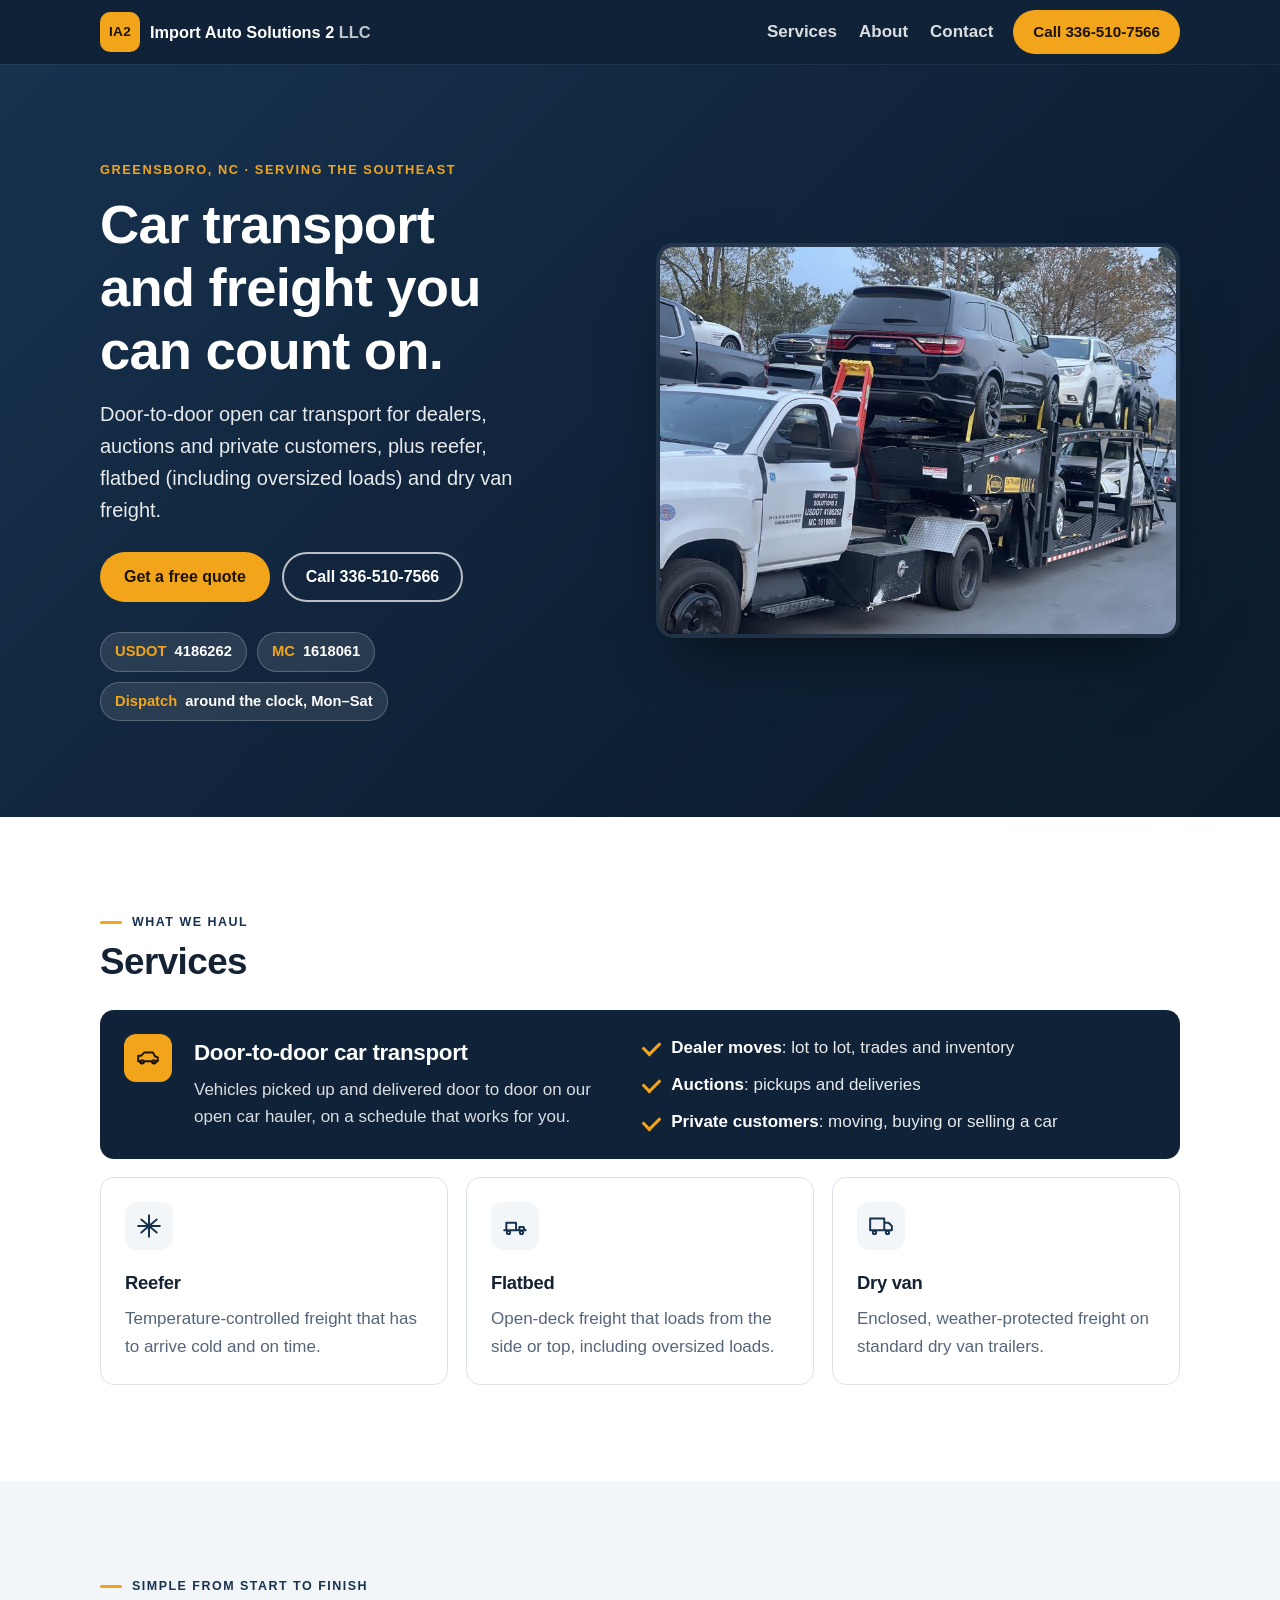
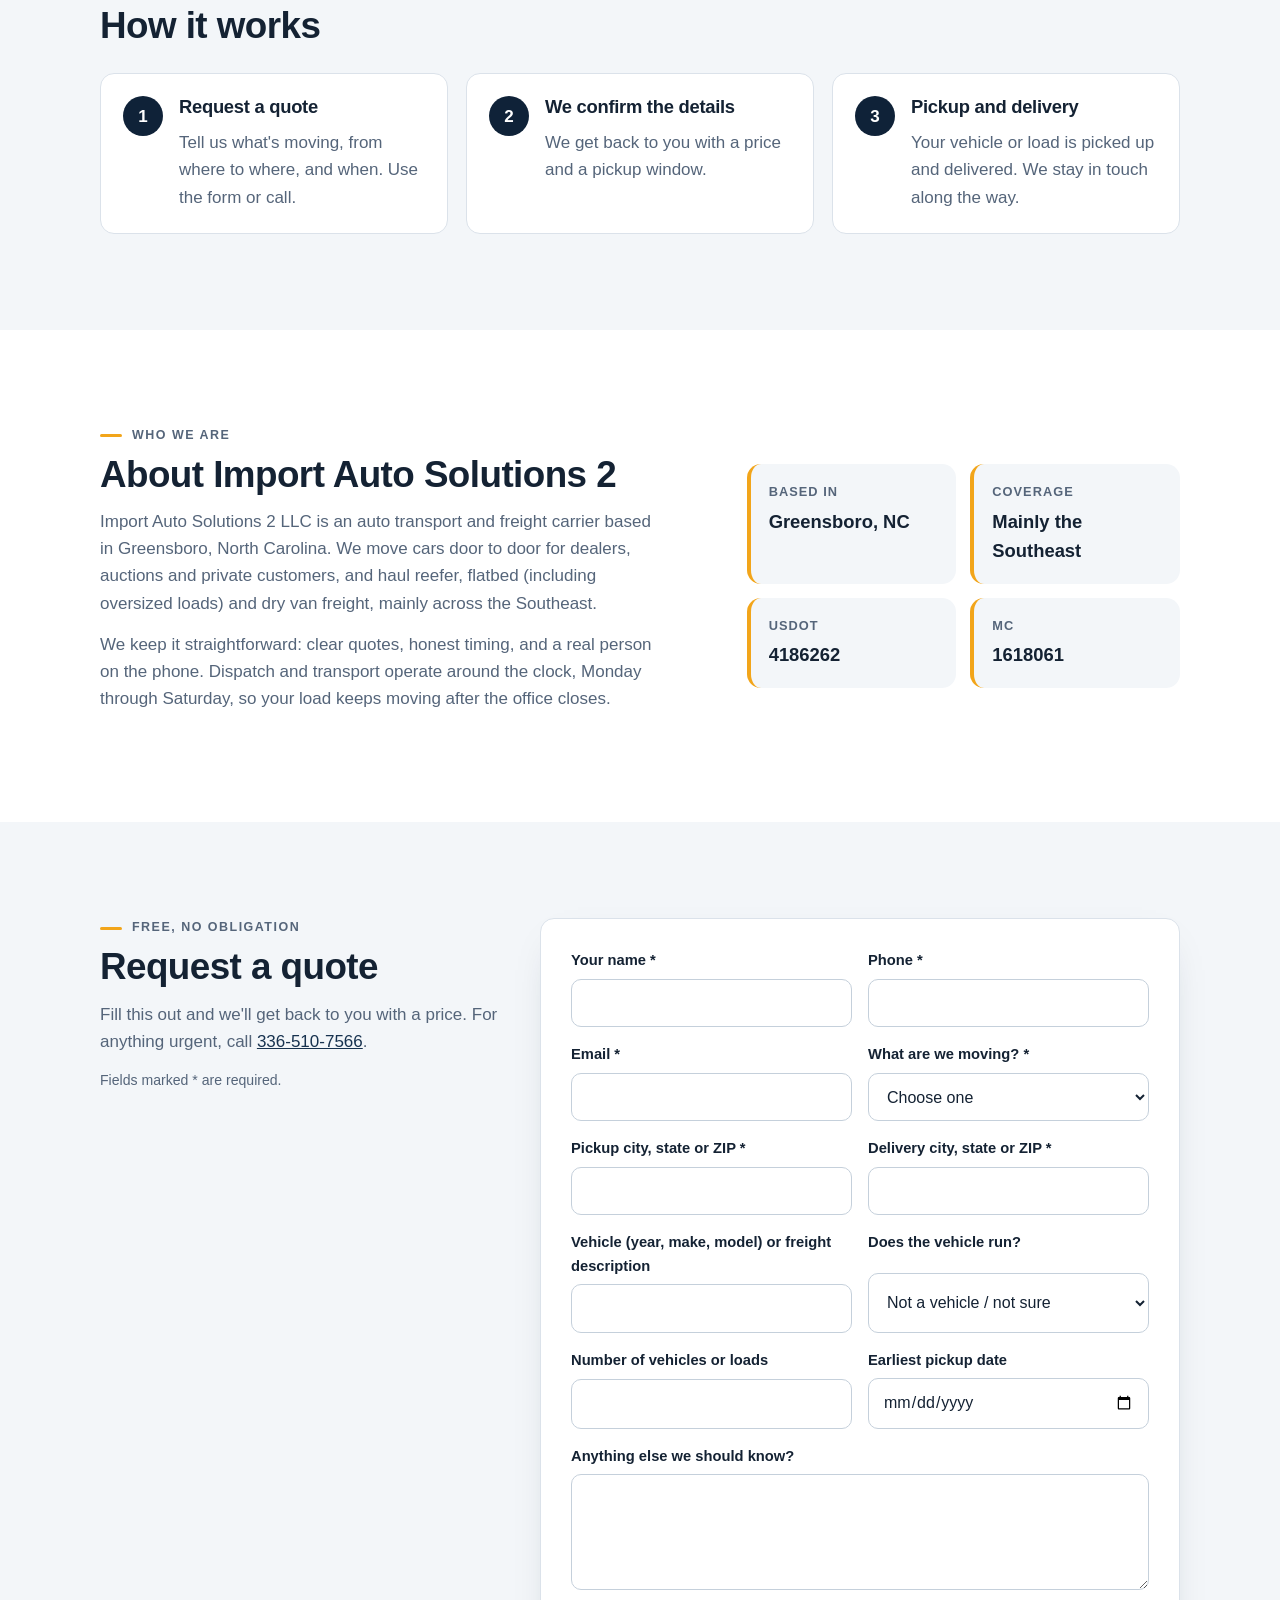
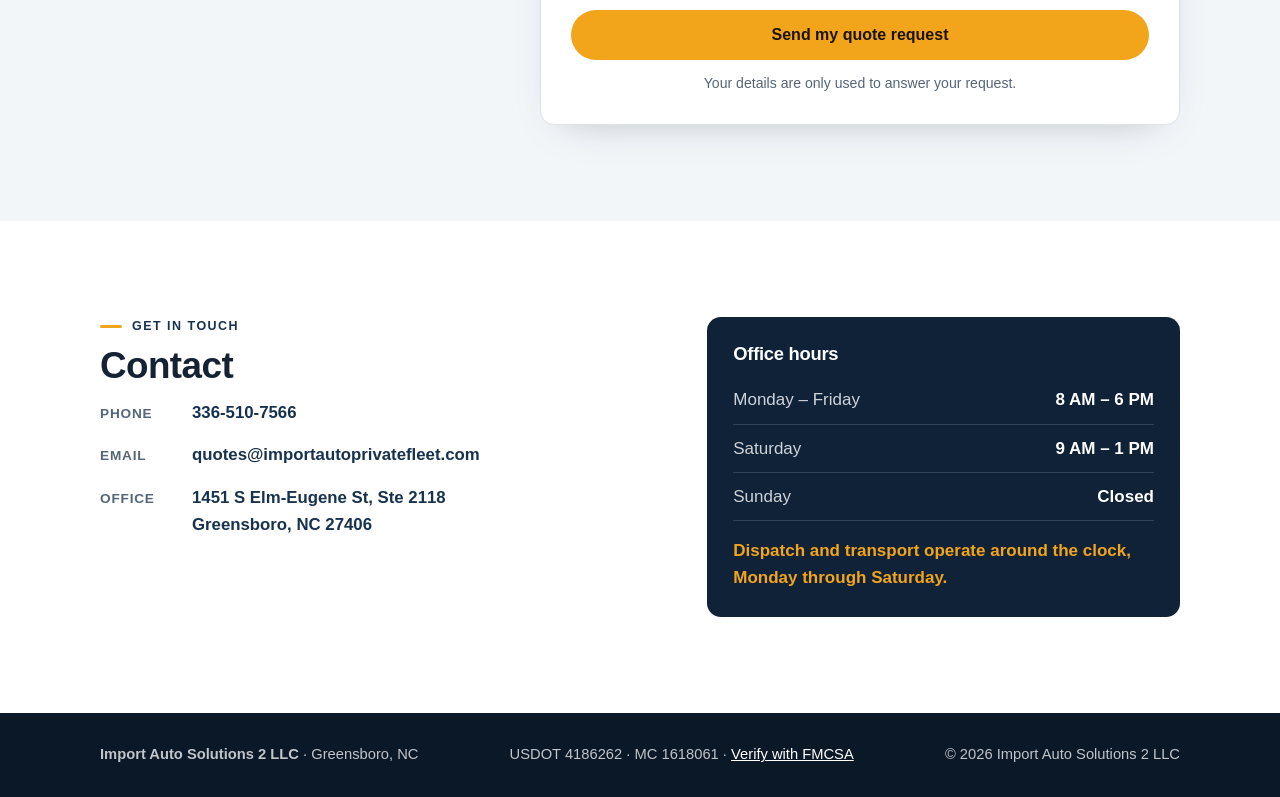
<file: index.html>
<!doctype html>
<html lang="en">
<head>
<meta charset="utf-8">
<meta name="viewport" content="width=device-width, initial-scale=1, viewport-fit=cover">
<title>Import Auto Solutions 2 LLC | Car Transport &amp; Freight | Greensboro, NC</title>
<meta name="description" content="Door-to-door open car transport for dealers, auctions and private customers, plus reefer, flatbed (including oversized loads) and dry van freight across the Southeast. Greensboro, NC. USDOT 4186262 · MC 1618061. Call 336-510-7566.">
<meta name="theme-color" content="#0f2238">
<meta property="og:type" content="website">
<meta property="og:title" content="Import Auto Solutions 2 LLC | Car Transport &amp; Freight">
<meta property="og:description" content="Open car transport and reefer, flatbed and dry van freight across the Southeast. Call 336-510-7566 for a quote.">
<meta property="og:image" content="https://importautoprivatefleet.com/images/truck.jpg">
<!-- Static page: no scripts run. The quote form posts to FormSubmit, which emails it to the business. -->
<meta http-equiv="Content-Security-Policy" content="default-src 'none'; style-src 'self'; img-src 'self' data:; form-action https://formsubmit.co; base-uri 'none'; object-src 'none'">
<meta name="referrer" content="strict-origin-when-cross-origin">
<link rel="icon" href="images/favicon.svg" type="image/svg+xml">
<link rel="stylesheet" href="styles.css">
<script type="application/ld+json">
{
  "@context": "https://schema.org",
  "@type": "MovingCompany",
  "name": "Import Auto Solutions 2 LLC",
  "description": "Door-to-door open car transport for dealers, auctions and private customers, plus reefer, flatbed (including oversized loads) and dry van freight across the Southeast.",
  "telephone": "+1-336-510-7566",
  "email": "quotes@importautoprivatefleet.com",
  "image": "images/truck.jpg",
  "address": {
    "@type": "PostalAddress",
    "streetAddress": "1451 S Elm-Eugene St, Ste 2118",
    "addressLocality": "Greensboro",
    "addressRegion": "NC",
    "postalCode": "27406",
    "addressCountry": "US"
  },
  "areaServed": "Southeastern United States",
  "openingHoursSpecification": [
    { "@type": "OpeningHoursSpecification", "dayOfWeek": ["Monday", "Tuesday", "Wednesday", "Thursday", "Friday"], "opens": "08:00", "closes": "18:00" },
    { "@type": "OpeningHoursSpecification", "dayOfWeek": "Saturday", "opens": "09:00", "closes": "13:00" }
  ]
}
</script>
</head>
<body>
<a class="skip" href="#main">Skip to content</a>

<header class="topbar">
  <div class="wrap topbar-inner">
    <a class="brand" href="#top" aria-label="Import Auto Solutions 2 LLC, home">
      <span class="brand-mark" aria-hidden="true">IA2</span>
      <span class="brand-name">Import Auto Solutions 2<span class="brand-llc"> LLC</span></span>
    </a>
    <nav class="nav" aria-label="Main">
      <a href="#services">Services</a>
      <a href="#about">About</a>
      <a href="#contact">Contact</a>
    </nav>
    <a class="btn btn-call" href="tel:+13365107566">Call 336-510-7566</a>
  </div>
</header>

<main id="main">
  <section class="hero" id="top" aria-labelledby="hero-title">
    <div class="wrap hero-inner">
      <div class="hero-copy">
      <p class="eyebrow">Greensboro, NC · Serving the Southeast</p>
      <h1 id="hero-title">Car transport and freight you can count on.</h1>
      <p class="lead">Door-to-door open car transport for dealers, auctions and private customers, plus reefer, flatbed (including oversized loads) and dry van freight.</p>
      <div class="hero-actions">
        <a class="btn btn-primary" href="#quote">Get a free quote</a>
        <a class="btn btn-ghost" href="tel:+13365107566">Call 336-510-7566</a>
      </div>
      <ul class="creds" aria-label="Carrier registration">
        <li><span>USDOT</span> 4186262</li>
        <li><span>MC</span> 1618061</li>
        <li><span>Dispatch</span> around the clock, Mon–Sat</li>
      </ul>
      </div>
      <figure class="hero-photo">
        <img src="images/truck.jpg" srcset="images/truck-800.jpg 800w, images/truck.jpg 1600w" sizes="(max-width: 900px) 100vw, 560px"
          width="1600" height="1200" fetchpriority="high"
          alt="Import Auto Solutions 2 white Chevrolet Silverado 5500HD pulling a loaded Kaufman Max 6 car hauler, USDOT 4186262 and MC 1618061 on the door">
      </figure>
    </div>
  </section>

  <section class="section" id="services" aria-labelledby="services-title">
    <div class="wrap">
      <p class="kicker">What we haul</p>
      <h2 id="services-title">Services</h2>
      <div class="cards">
        <article class="card card-feature">
          <svg class="icon" viewBox="0 0 24 24" aria-hidden="true"><path d="M3 15h1.5a2 2 0 1 0 4 0h7a2 2 0 1 0 4 0H21v-3.5l-2.6-1.1L16.7 7H8.5L5.6 10H3z"/><circle cx="6.5" cy="15.5" r="1.4"/><circle cx="17.5" cy="15.5" r="1.4"/></svg>
          <h3>Door-to-door car transport</h3>
          <p>Vehicles picked up and delivered door to door on our open car hauler, on a schedule that works for you.</p>
          <ul class="ticks">
            <li><strong>Dealer moves</strong>: lot to lot, trades and inventory</li>
            <li><strong>Auctions</strong>: pickups and deliveries</li>
            <li><strong>Private customers</strong>: moving, buying or selling a car</li>
          </ul>
        </article>
        <article class="card">
          <svg class="icon" viewBox="0 0 24 24" aria-hidden="true"><path d="M12 2v20M4.9 6l14.2 12M19.1 6 4.9 18M2 12h20"/></svg>
          <h3>Reefer</h3>
          <p>Temperature-controlled freight that has to arrive cold and on time.</p>
        </article>
        <article class="card">
          <svg class="icon" viewBox="0 0 24 24" aria-hidden="true"><path d="M2 16h20M4 16V9h9v7M16 16v-3h4l1 3M6 19.5a1.5 1.5 0 1 0 0-3 1.5 1.5 0 0 0 0 3ZM18 19.5a1.5 1.5 0 1 0 0-3 1.5 1.5 0 0 0 0 3Z"/></svg>
          <h3>Flatbed</h3>
          <p>Open-deck freight that loads from the side or top, including oversized loads.</p>
        </article>
        <article class="card">
          <svg class="icon" viewBox="0 0 24 24" aria-hidden="true"><path d="M2 5h13v11H2zM15 9h4l3 3v4h-7M6 19.5a1.5 1.5 0 1 0 0-3 1.5 1.5 0 0 0 0 3ZM18 19.5a1.5 1.5 0 1 0 0-3 1.5 1.5 0 0 0 0 3Z"/></svg>
          <h3>Dry van</h3>
          <p>Enclosed, weather-protected freight on standard dry van trailers.</p>
        </article>
      </div>
    </div>
  </section>

  <section class="section section-alt" aria-labelledby="how-title">
    <div class="wrap">
      <p class="kicker">Simple from start to finish</p>
      <h2 id="how-title">How it works</h2>
      <ol class="steps">
        <li><span class="step-num">1</span><div><h3>Request a quote</h3><p>Tell us what's moving, from where to where, and when. Use the form or call.</p></div></li>
        <li><span class="step-num">2</span><div><h3>We confirm the details</h3><p>We get back to you with a price and a pickup window.</p></div></li>
        <li><span class="step-num">3</span><div><h3>Pickup and delivery</h3><p>Your vehicle or load is picked up and delivered. We stay in touch along the way.</p></div></li>
      </ol>
    </div>
  </section>

  <section class="section" id="about" aria-labelledby="about-title">
    <div class="wrap about">
      <div>
        <p class="kicker">Who we are</p>
        <h2 id="about-title">About Import Auto Solutions 2</h2>
        <p>Import Auto Solutions 2 LLC is an auto transport and freight carrier based in Greensboro, North Carolina. We move cars door to door for dealers, auctions and private customers, and haul reefer, flatbed (including oversized loads) and dry van freight, mainly across the Southeast.</p>
        <p>We keep it straightforward: clear quotes, honest timing, and a real person on the phone. Dispatch and transport operate around the clock, Monday through Saturday, so your load keeps moving after the office closes.</p>
      </div>
      <dl class="facts">
        <div><dt>Based in</dt><dd>Greensboro, NC</dd></div>
        <div><dt>Coverage</dt><dd>Mainly the Southeast</dd></div>
        <div><dt>USDOT</dt><dd>4186262</dd></div>
        <div><dt>MC</dt><dd>1618061</dd></div>
      </dl>
    </div>
  </section>

  <section class="section section-alt" id="quote" aria-labelledby="quote-title">
    <div class="wrap quote">
      <div class="quote-intro">
        <p class="kicker">Free, no obligation</p>
        <h2 id="quote-title">Request a quote</h2>
        <p>Fill this out and we'll get back to you with a price. For anything urgent, call <a href="tel:+13365107566">336-510-7566</a>.</p>
        <p class="small">Fields marked * are required.</p>
      </div>
      <form class="form" action="https://formsubmit.co/quotes@importautoprivatefleet.com" method="POST">
        <input type="hidden" name="_subject" value="New quote request from the website">
        <input type="hidden" name="_template" value="table">
        <input type="hidden" name="_next" value="https://importautoprivatefleet.com/thanks.html">
        <!-- Spam trap: people never see or fill this. -->
        <input class="trap" type="text" name="_honey" tabindex="-1" autocomplete="off" aria-hidden="true">
        <div class="grid">
          <label>Your name *<input type="text" name="name" autocomplete="name" required></label>
          <label>Phone *<input type="tel" name="phone" autocomplete="tel" required></label>
          <label>Email *<input type="email" name="email" autocomplete="email" required></label>
          <label>What are we moving? *
            <select name="service" required>
              <option value="">Choose one</option>
              <option>Car transport: dealer move</option>
              <option>Car transport: auction</option>
              <option>Car transport: private customer</option>
              <option>Reefer freight</option>
              <option>Flatbed freight</option>
              <option>Flatbed: oversized load</option>
              <option>Dry van freight</option>
            </select>
          </label>
          <label>Pickup city, state or ZIP *<input type="text" name="pickup" required></label>
          <label>Delivery city, state or ZIP *<input type="text" name="delivery" required></label>
          <label>Vehicle (year, make, model) or freight description<input type="text" name="vehicle_or_freight"></label>
          <label>Does the vehicle run?
            <select name="runs">
              <option value="">Not a vehicle / not sure</option>
              <option>Yes, it runs and drives</option>
              <option>No, it doesn't run</option>
            </select>
          </label>
          <label>Number of vehicles or loads<input type="number" name="count" min="1" inputmode="numeric"></label>
          <label>Earliest pickup date<input type="date" name="pickup_date"></label>
          <label class="wide">Anything else we should know?<textarea name="notes" rows="4"></textarea></label>
        </div>
        <button class="btn btn-primary btn-block" type="submit">Send my quote request</button>
        <p class="small">Your details are only used to answer your request.</p>
      </form>
    </div>
  </section>

  <section class="section" id="contact" aria-labelledby="contact-title">
    <div class="wrap contact">
      <div>
        <p class="kicker">Get in touch</p>
        <h2 id="contact-title">Contact</h2>
        <p class="contact-line"><span>Phone</span><a href="tel:+13365107566">336-510-7566</a></p>
        <p class="contact-line"><span>Email</span><a href="mailto:quotes@importautoprivatefleet.com">quotes@importautoprivatefleet.com</a></p>
        <p class="contact-line"><span>Office</span><a href="https://maps.google.com/?q=1451+S+Elm-Eugene+St+Ste+2118+Greensboro+NC+27406" target="_blank" rel="noopener">1451 S Elm-Eugene St, Ste 2118<br>Greensboro, NC 27406</a></p>
      </div>
      <div class="hours">
        <h3>Office hours</h3>
        <dl>
          <div><dt>Monday – Friday</dt><dd>8 AM – 6 PM</dd></div>
          <div><dt>Saturday</dt><dd>9 AM – 1 PM</dd></div>
          <div><dt>Sunday</dt><dd>Closed</dd></div>
        </dl>
        <p class="round">Dispatch and transport operate around the clock, Monday through Saturday.</p>
      </div>
    </div>
  </section>
</main>

<footer class="footer">
  <div class="wrap footer-inner">
    <p><strong>Import Auto Solutions 2 LLC</strong> · Greensboro, NC</p>
    <p>USDOT 4186262 · MC 1618061 · <a href="https://safer.fmcsa.dot.gov/query.asp?searchtype=ANY&amp;query_type=queryCarrierSnapshot&amp;query_param=USDOT&amp;query_string=4186262" target="_blank" rel="noopener">Verify with FMCSA</a></p>
    <p>© 2026 Import Auto Solutions 2 LLC</p>
  </div>
</footer>

<a class="call-fab" href="tel:+13365107566" aria-label="Call 336-510-7566">Call now</a>
</body>
</html>
</file>
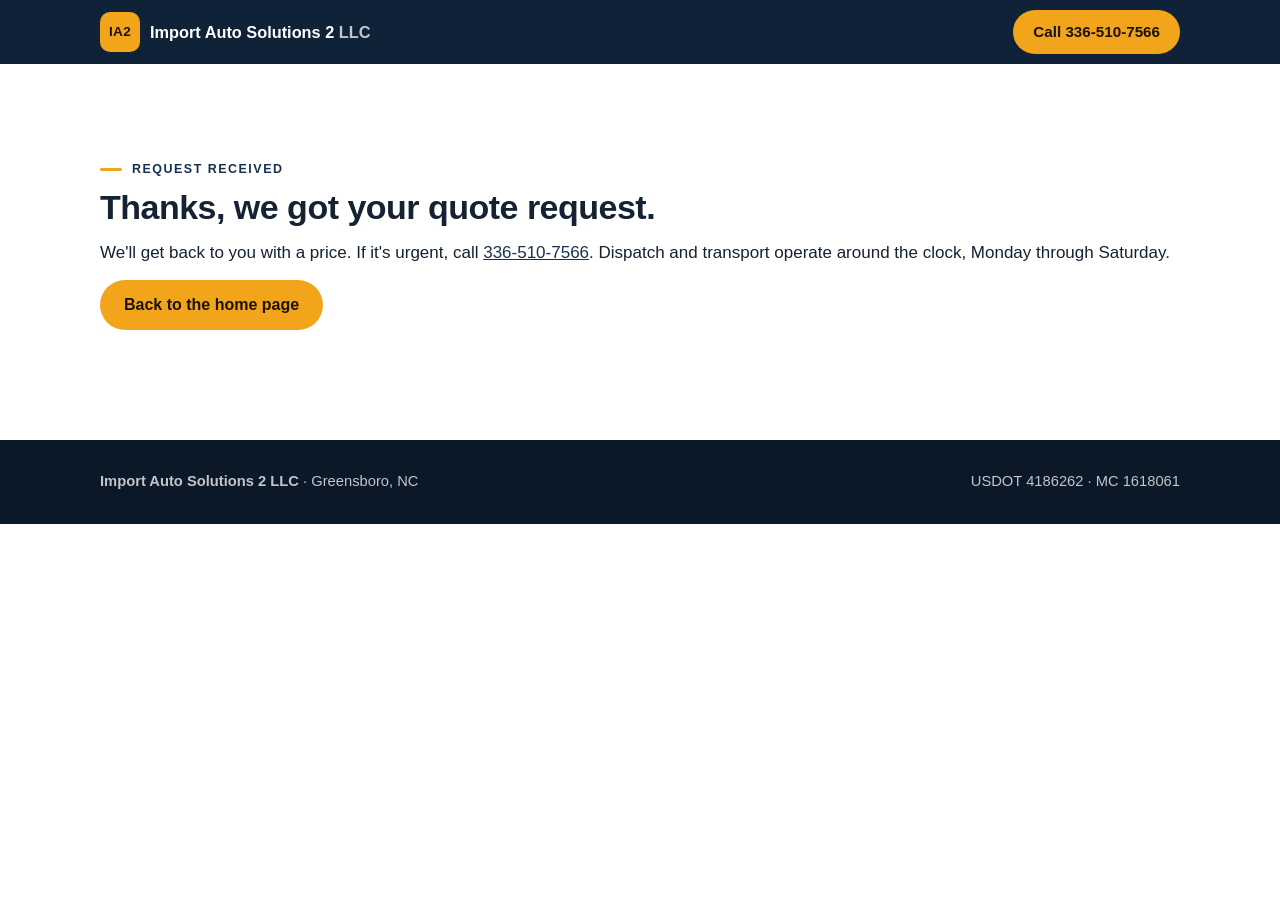
<file: thanks.html>
<!doctype html>
<html lang="en">
<head>
<meta charset="utf-8">
<meta name="viewport" content="width=device-width, initial-scale=1, viewport-fit=cover">
<title>Thanks | Import Auto Solutions 2 LLC</title>
<meta name="robots" content="noindex">
<meta http-equiv="Content-Security-Policy" content="default-src 'none'; style-src 'self'; img-src 'self' data:; base-uri 'none'; object-src 'none'">
<link rel="icon" href="images/favicon.svg" type="image/svg+xml">
<link rel="stylesheet" href="styles.css">
</head>
<body>
<header class="topbar">
  <div class="wrap topbar-inner">
    <a class="brand" href="./" aria-label="Import Auto Solutions 2 LLC, home">
      <span class="brand-mark" aria-hidden="true">IA2</span>
      <span class="brand-name">Import Auto Solutions 2<span class="brand-llc"> LLC</span></span>
    </a>
    <a class="btn btn-call" href="tel:+13365107566">Call 336-510-7566</a>
  </div>
</header>
<main class="section">
  <div class="wrap">
    <p class="kicker">Request received</p>
    <h1>Thanks, we got your quote request.</h1>
    <p>We'll get back to you with a price. If it's urgent, call <a href="tel:+13365107566">336-510-7566</a>. Dispatch and transport operate around the clock, Monday through Saturday.</p>
    <p><a class="btn btn-primary" href="./">Back to the home page</a></p>
  </div>
</main>
<footer class="footer">
  <div class="wrap footer-inner">
    <p><strong>Import Auto Solutions 2 LLC</strong> · Greensboro, NC</p>
    <p>USDOT 4186262 · MC 1618061</p>
  </div>
</footer>
</body>
</html>
</file>
<file: styles.css>
/* Import Auto Solutions 2 LLC: one-page site. Navy and white for trust, amber for the calls to action. */
:root {
  --navy: #0f2238;
  --navy-2: #17324f;
  --ink: #142233;
  --muted: #55657a;
  --line: #dbe2ea;
  --bg: #ffffff;
  --bg-alt: #f3f6f9;
  --amber: #f2a51a;
  --amber-ink: #1b1300;
  --amber-hover: #ffb836;
  --radius: 14px;
  --font: -apple-system, BlinkMacSystemFont, "Segoe UI", Roboto, "Helvetica Neue", Arial, sans-serif;
  color-scheme: light;
}

* { box-sizing: border-box; }
html { scroll-behavior: smooth; scroll-padding-top: 76px; }
@media (prefers-reduced-motion: reduce) { html { scroll-behavior: auto; } }
body { margin: 0; background: var(--bg); color: var(--ink); font: 17px/1.6 var(--font); -webkit-text-size-adjust: 100%; }
img { max-width: 100%; display: block; }
a { color: var(--navy-2); }
h1, h2, h3 { line-height: 1.15; margin: 0 0 12px; letter-spacing: -0.015em; }
h2 { font-size: clamp(1.7rem, 4vw, 2.3rem); }
h3 { font-size: 1.15rem; }
p { margin: 0 0 14px; }
.wrap { max-width: 1120px; margin: 0 auto; padding: 0 max(20px, env(safe-area-inset-left)) 0 max(20px, env(safe-area-inset-right)); }
.skip { position: absolute; left: -9999px; top: 8px; background: var(--amber); color: var(--amber-ink); padding: 8px 14px; border-radius: 8px; z-index: 50; }
.skip:focus { left: 12px; }
:focus-visible { outline: 3px solid var(--amber); outline-offset: 2px; }

/* Buttons */
.btn { display: inline-flex; align-items: center; justify-content: center; gap: 8px; font: 700 1rem/1 var(--font);
  text-decoration: none; padding: 15px 22px; border-radius: 999px; border: 2px solid transparent; cursor: pointer; min-height: 48px; }
.btn-primary { background: var(--amber); color: var(--amber-ink); }
.btn-primary:hover { background: var(--amber-hover); }
.btn-ghost { color: #fff; border-color: rgba(255, 255, 255, 0.7); }
.btn-ghost:hover { background: rgba(255, 255, 255, 0.12); }
.btn-call { background: var(--amber); color: var(--amber-ink); padding: 11px 18px; min-height: 44px; font-size: 0.95rem; }
.btn-block { width: 100%; }

/* Top bar */
.topbar { position: sticky; top: 0; z-index: 20; background: var(--navy); color: #fff; padding-top: env(safe-area-inset-top); box-shadow: 0 1px 0 rgba(255, 255, 255, 0.06); }
.topbar-inner { display: flex; align-items: center; gap: 20px; min-height: 64px; }
.brand { display: flex; align-items: center; gap: 10px; color: #fff; text-decoration: none; font-weight: 800; margin-right: auto; min-width: 0; }
.brand-mark { display: grid; place-items: center; width: 40px; height: 40px; border-radius: 10px; background: var(--amber); color: var(--amber-ink); font-size: 0.85rem; letter-spacing: 0.02em; flex: none; }
.brand-name { font-size: 1.02rem; white-space: nowrap; overflow: hidden; text-overflow: ellipsis; }
.brand-llc { font-weight: 600; opacity: 0.75; }
.nav { display: flex; gap: 22px; }
.nav a { color: rgba(255, 255, 255, 0.85); text-decoration: none; font-weight: 600; }
.nav a:hover { color: #fff; }

/* Hero: headline on navy, the truck photo beside it so the company name on the door stays readable. */
.hero { color: #fff; background: linear-gradient(135deg, #17324f 0%, var(--navy) 55%, #0b1a2b 100%); overflow: hidden; }
.hero-inner { display: grid; grid-template-columns: 1fr 1.05fr; gap: clamp(28px, 5vw, 56px); align-items: center;
  padding-top: clamp(48px, 8vw, 96px); padding-bottom: clamp(48px, 8vw, 96px); }
.hero h1 { font-size: clamp(2.1rem, 5vw, 3.4rem); max-width: 14ch; margin-bottom: 16px; }
.hero-photo { margin: 0; border-radius: 18px; overflow: hidden; box-shadow: 0 30px 60px -28px rgba(0, 0, 0, 0.7); border: 4px solid rgba(255, 255, 255, 0.08); }
.hero-photo img { width: 100%; height: auto; aspect-ratio: 4 / 3; object-fit: cover; }
.eyebrow { text-transform: uppercase; letter-spacing: 0.12em; font-size: 0.8rem; font-weight: 700; color: var(--amber); margin-bottom: 14px; }
.lead { font-size: clamp(1.05rem, 2.2vw, 1.25rem); max-width: 38ch; color: rgba(255, 255, 255, 0.9); }
.hero-actions { display: flex; flex-wrap: wrap; gap: 12px; margin: 26px 0 30px; }
.creds { list-style: none; display: flex; flex-wrap: wrap; gap: 10px; padding: 0; margin: 0; }
.creds li { background: rgba(255, 255, 255, 0.1); border: 1px solid rgba(255, 255, 255, 0.22); border-radius: 999px; padding: 7px 14px; font-weight: 700; font-size: 0.92rem; }
.creds span { color: var(--amber); margin-right: 4px; font-weight: 800; }

/* Sections */
.section { padding: clamp(56px, 8vw, 96px) 0; }
.section-alt { background: var(--bg-alt); }
.kicker { text-transform: uppercase; letter-spacing: 0.12em; font-size: 0.78rem; font-weight: 800; color: var(--navy-2); margin-bottom: 8px; }
.kicker::before { content: ""; display: inline-block; width: 22px; height: 3px; background: var(--amber); vertical-align: middle; margin-right: 10px; border-radius: 2px; }

/* Services */
.cards { display: grid; grid-template-columns: repeat(3, 1fr); gap: 18px; margin-top: 26px; }
.card { background: #fff; border: 1px solid var(--line); border-radius: var(--radius); padding: 24px; }
.card p { color: var(--muted); margin: 0; }
.card-feature { grid-column: 1 / -1; display: grid; grid-template-columns: auto 1fr 1.2fr; gap: 6px 22px; align-items: start; background: var(--navy); color: #fff; border: 0; }
.card-feature p { color: rgba(255, 255, 255, 0.85); }
.card-feature .icon { grid-row: span 2; background: var(--amber); color: var(--amber-ink); }
.card-feature h3 { font-size: 1.4rem; margin: 6px 0 0; }
.card-feature .ticks { grid-column: 3; grid-row: 1 / span 2; }
.icon { width: 48px; height: 48px; padding: 11px; border-radius: 12px; background: var(--bg-alt); color: var(--navy-2); fill: none; stroke: currentColor; stroke-width: 1.8; stroke-linecap: round; stroke-linejoin: round; margin-bottom: 14px; }
.ticks { list-style: none; padding: 0; margin: 0; display: grid; gap: 10px; }
.ticks li { position: relative; padding-left: 28px; color: rgba(255, 255, 255, 0.9); }
.ticks li::before { content: ""; position: absolute; left: 0; top: 0.45em; width: 14px; height: 8px; border-left: 3px solid var(--amber); border-bottom: 3px solid var(--amber); transform: rotate(-45deg); }
.ticks strong { color: #fff; }

/* How it works */
.steps { list-style: none; padding: 0; margin: 26px 0 0; display: grid; grid-template-columns: repeat(3, 1fr); gap: 18px; }
.steps li { display: flex; gap: 16px; background: #fff; border: 1px solid var(--line); border-radius: var(--radius); padding: 22px; }
.steps p { color: var(--muted); margin: 0; }
.step-num { flex: none; display: grid; place-items: center; width: 40px; height: 40px; border-radius: 50%; background: var(--navy); color: #fff; font-weight: 800; }

/* About */
.about { display: grid; grid-template-columns: 1.4fr 1fr; gap: 40px; align-items: center; }
.about p { color: var(--muted); max-width: 60ch; }
.facts { display: grid; grid-template-columns: 1fr 1fr; gap: 14px; margin: 0; }
.facts div { background: var(--bg-alt); border-radius: var(--radius); padding: 18px; border-left: 4px solid var(--amber); }
.facts dt { font-size: 0.8rem; text-transform: uppercase; letter-spacing: 0.08em; color: var(--muted); font-weight: 700; }
.facts dd { margin: 4px 0 0; font-weight: 800; font-size: 1.15rem; }

/* Quote form */
.quote { display: grid; grid-template-columns: 1fr 1.6fr; gap: 40px; align-items: start; }
.quote-intro p { color: var(--muted); }
.small { font-size: 0.88rem; color: var(--muted); }
.form { background: #fff; border: 1px solid var(--line); border-radius: var(--radius); padding: clamp(20px, 3vw, 30px); box-shadow: 0 14px 40px -24px rgba(15, 34, 56, 0.35); }
.grid { display: grid; grid-template-columns: 1fr 1fr; gap: 16px; margin-bottom: 20px; }
.grid label { display: grid; gap: 6px; font-weight: 700; font-size: 0.92rem; color: var(--ink); }
.grid .wide { grid-column: 1 / -1; }
input, select, textarea { font: 400 16px/1.4 var(--font); color: var(--ink); background: #fff; border: 1.5px solid #c5d0db; border-radius: 10px; padding: 12px 14px; width: 100%; min-height: 48px; }
textarea { resize: vertical; }
input:focus, select:focus, textarea:focus { border-color: var(--navy-2); outline: 3px solid rgba(242, 165, 26, 0.45); outline-offset: 0; }
.form .small { margin: 12px 0 0; text-align: center; }
.trap { position: absolute; left: -9999px; width: 1px; height: 1px; opacity: 0; }

/* Contact */
.contact { display: grid; grid-template-columns: 1.2fr 1fr; gap: 40px; align-items: start; }
.contact-line { display: grid; grid-template-columns: 80px 1fr; gap: 12px; font-size: 1.05rem; margin-bottom: 16px; }
.contact-line span { color: var(--muted); font-weight: 700; font-size: 0.85rem; text-transform: uppercase; letter-spacing: 0.06em; padding-top: 3px; }
.contact-line a { font-weight: 700; text-decoration: none; overflow-wrap: anywhere; }
.contact-line a:hover { text-decoration: underline; }
.hours { background: var(--navy); color: #fff; border-radius: var(--radius); padding: 26px; }
.hours dl { margin: 0 0 16px; }
.hours dl div { display: flex; justify-content: space-between; gap: 16px; padding: 10px 0; border-bottom: 1px solid rgba(255, 255, 255, 0.15); }
.hours dt { color: rgba(255, 255, 255, 0.8); }
.hours dd { margin: 0; font-weight: 700; }
.round { margin: 0; font-weight: 700; color: var(--amber); }

/* Footer */
.footer { background: #0a1828; color: rgba(255, 255, 255, 0.75); padding: 30px 0 calc(30px + env(safe-area-inset-bottom)); font-size: 0.92rem; }
.footer-inner { display: flex; flex-wrap: wrap; justify-content: space-between; gap: 8px 24px; }
.footer p { margin: 0; }
.footer a { color: #fff; }

/* Floating call button, phones only */
.call-fab { display: none; }

@media (max-width: 900px) {
  .cards { grid-template-columns: 1fr 1fr; }
  .card-feature { grid-template-columns: auto 1fr; }
  .card-feature .ticks { grid-column: 1 / -1; grid-row: auto; margin-top: 12px; }
  .steps { grid-template-columns: 1fr; }
  .hero-inner { grid-template-columns: 1fr; }
  .hero-photo { order: 2; }
  .about, .quote, .contact { grid-template-columns: 1fr; gap: 28px; }
}
@media (max-width: 640px) {
  body { font-size: 16px; }
  .nav { display: none; }
  .btn-call { display: none; }
  .brand-name { font-size: 0.98rem; }
  .cards { grid-template-columns: 1fr; }
  .card-feature { grid-template-columns: 1fr; }
  .card-feature .icon { grid-row: auto; }
  .grid { grid-template-columns: 1fr; }
  .hero-actions .btn { flex: 1 1 100%; }
  .call-fab { display: block; position: fixed; right: 16px; bottom: calc(16px + env(safe-area-inset-bottom)); z-index: 30;
    background: var(--amber); color: var(--amber-ink); font-weight: 800; text-decoration: none; padding: 14px 20px; border-radius: 999px;
    box-shadow: 0 10px 24px -8px rgba(0, 0, 0, 0.45); }
  .footer { padding-bottom: calc(90px + env(safe-area-inset-bottom)); }
}
</file>
